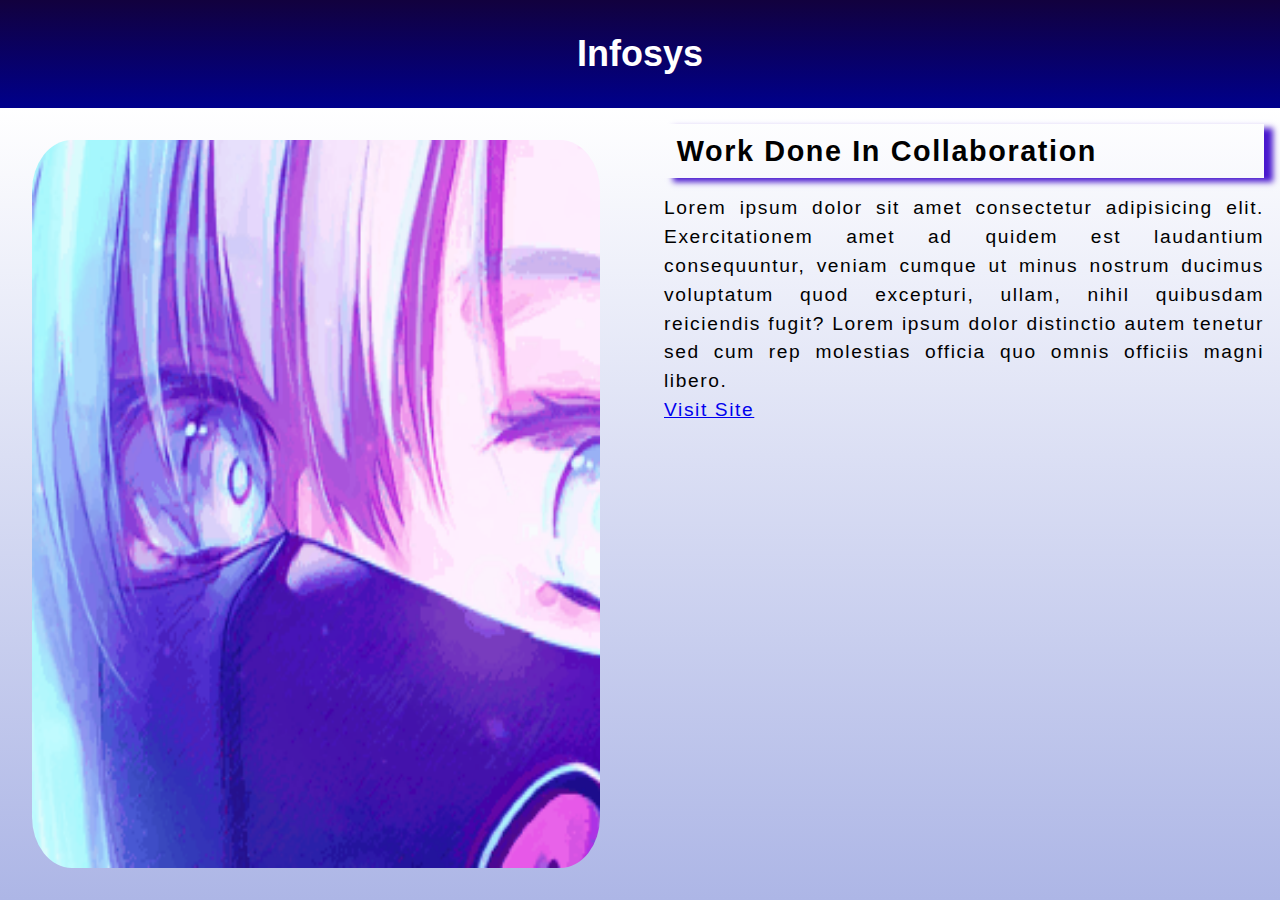
<file: Infosys/Infosys.html>
<!DOCTYPE html>
<html lang="en">
<head>
    <meta charset="UTF-8">
    <meta name="viewport" content="width=device-width, initial-scale=1.0">
    <title>Responsive Page</title>
    <link rel="stylesheet" href="./Infosys.css">
</head>
<body>
    <header>
        <h1>Infosys</h1>
    </header>

    <div class="main">
        <div class="imag">
            <img src="../221982.gif" alt="Example Image">
        </div>
        <div class="cont">
            <h2>Work Done In Collaboration</h2> 
            <p>Lorem ipsum dolor sit amet consectetur adipisicing elit. Exercitationem amet ad quidem 
                est laudantium  consequuntur, veniam cumque ut
                  minus nostrum ducimus voluptatum quod excepturi, ullam, nihil quibusdam reiciendis fugit?
                Lorem ipsum dolor distinctio autem tenetur sed cum rep molestias officia quo omnis officiis magni libero.</p> 
                  <a href="#">Visit Site</a>
        </div>
    </div>
</body>
</html>
</file>
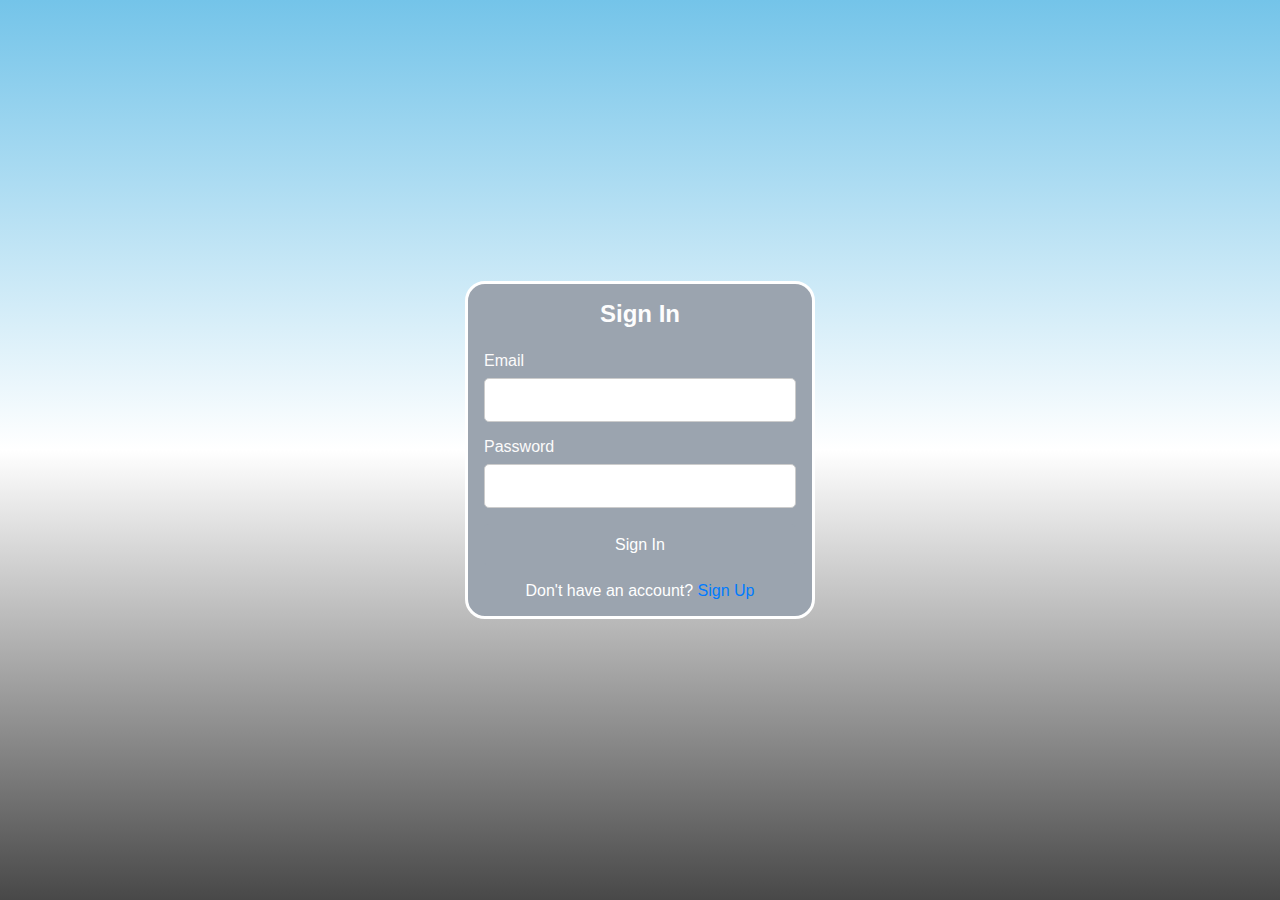
<file: signin/signin.html>
<!DOCTYPE html>
<html lang="en">
<head>
    <meta charset="UTF-8">
    <meta name="viewport" content="width=device-width, initial-scale=1.0">
    <title>Sign In Form</title>
    <link rel="stylesheet" href="signin.css">
</head>
<body>

<div class="signincontainer">
    <h2>Sign In</h2>
    <form >
        <div class="item">
            <label for="email">Email</label>
            <input type="email" id="email" name="email" required>
        </div>

        <div class="item">
            <label for="password">Password</label>
            <input type="password" id="password" name="password" required>
        </div>

        <button type="submit" class="submit-btn">Sign In</button>

        <p class="signup-link">
            Don't have an account? <a href="../Signup/signup.html">Sign Up</a>
        </p>
    </form>
</div>

</body>
</html>
</file>
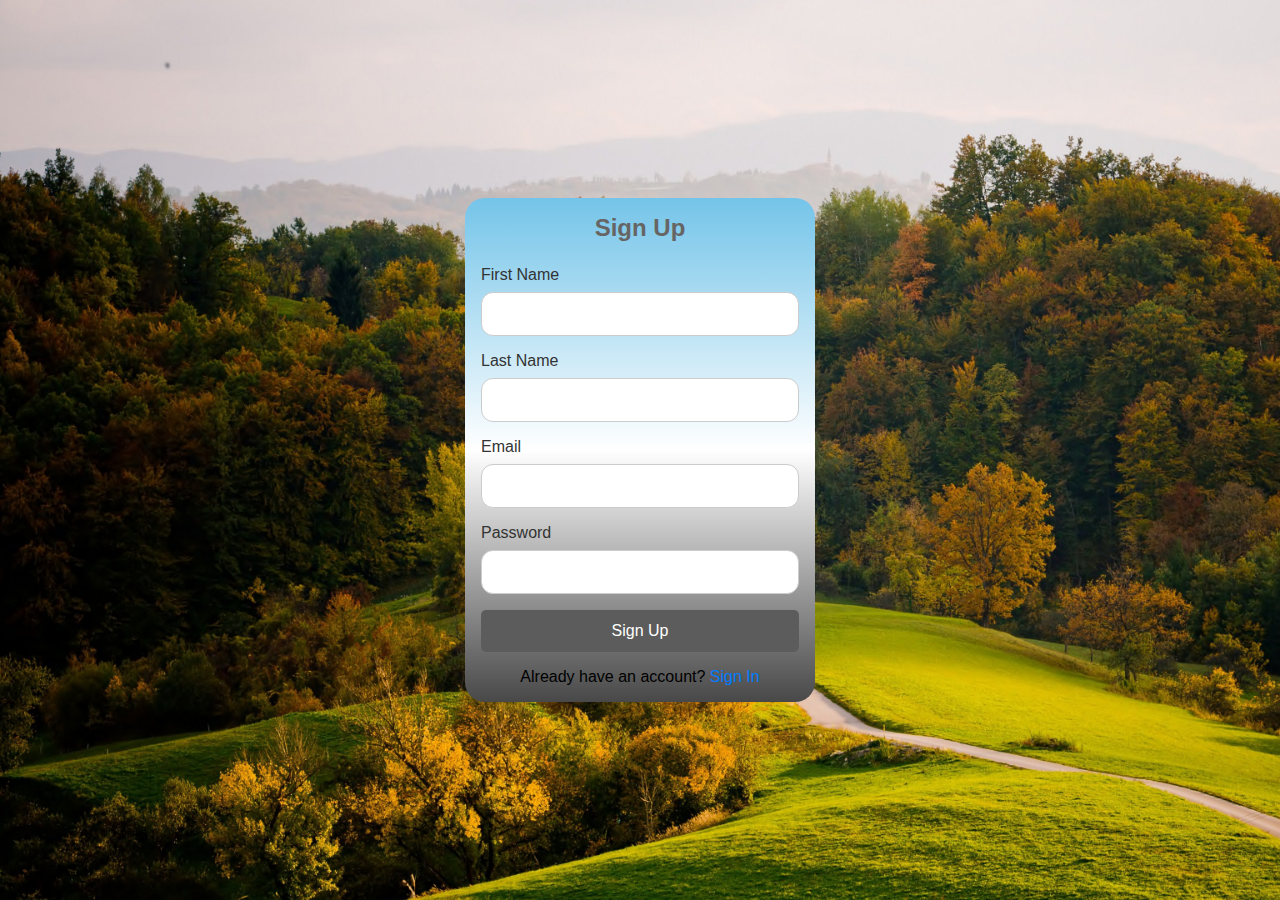
<file: Signup/signup.html>
<!DOCTYPE html>
<html lang="en">
<head>
    <meta charset="UTF-8">
    <meta name="viewport" content="width=device-width, initial-scale=1.0">
    <title>Sign Up Form</title>
    <link rel="stylesheet" href="signup.css">
</head>
<body>

<div class="signupcontainer">
    <h2>Sign Up</h2>
    <form >
        <div class="item">
            <label for="first-name">First Name</label>
            <input type="text" id="first-name" name="first-name" required>
        </div>

        <div class="item">
            <label >Last Name</label>
            <input type="text" id="last-name" name="last-name" required>
        </div>

        <div class="item">
            <label for="email">Email</label>
            <input type="email" id="email" name="email" required>
        </div>

        <div class="item">
            <label for="password">Password</label>
            <input type="password" id="password" name="password" required>
        </div>

        <button type="submit" class="submit-btn">Sign Up</button>

        <p class="signin-link">
            Already have an account? <a href="../signin/signin.html">Sign In</a>
        </p>
    </form>
</div>

</body>
</html>
</file>
<file: signin/signin.css>
* {
    margin: 0;
    padding: 0;
    box-sizing: border-box;
}

body {
    font-family: Arial, sans-serif;
    background-image: linear-gradient(rgb(116, 196, 233), white, rgb(72, 72, 72));
    display: flex;
    justify-content: center;
    align-items: center;
    height: 100vh;
}

.signincontainer {
    background-color: #b2b8bc;
    padding: 1rem;
    border: solid;
    border-color: white;
    border-radius: 20px;
    background-color: #9ba4af;
    background-size: cover;
    width: 100%;
    max-width: 350px;
}

h2 {
    text-align: center;
    margin-bottom: 1.5rem;
    color: #fdfdfd;
}

.item {
    margin-bottom: 1rem;
}

label {
    display: block;
    margin-bottom: 0.5rem;
    color: #fcfbfb;
}

input {
    width: 100%;
    padding: 0.75rem;
    border: 1px solid #ccc;
    border-radius: 5px;
    font-size: 1rem;
    outline: none;
    transition: border-color 0.3s ease;
}

input:focus {
    border-color: #d1500f;
}

.submit-btn {
    width: 100%;
    padding: 0.75rem;
    border: none;
    background-color: #9ba4af;
    color: white;
    font-size: 1rem;
    border-radius: 5px;
    cursor: pointer;
    transition: background-color 0.3s ease;
}

.submit-btn:hover {
    background-color: #131313;
}

.signup-link {
    text-align: center;
    margin-top: 1rem;
    color: white;
}

.signup-link a {
    color: #007bff;
    text-decoration: none;
}

.signup-link a:hover {
    text-decoration: underline;
}
</file>
<file: Signup/signup.css>
* {
    margin: 0;
    padding: 0;
    box-sizing: border-box;
}

body {
    font-family: Arial, sans-serif;
    background-image:url(../scene.jpg);
    background-size: cover;
    display: flex;
    justify-content: center;
    align-items: center;
    height: 100vh;
}

.signupcontainer {
    background-image: linear-gradient(rgb(116, 196, 233), white, rgb(72, 72, 72));
    padding: 1rem;
    border-radius: 20px;
    border:none ;
    width: 100%;
    max-width: 350px;
    box-shadow: #007bff;
}

h2 {
    text-align: center;
    margin-bottom: 1.5rem;
    color: #666564 ;
}

.item {
    margin-bottom: 1rem;
}

label {
    display: block;
    margin-bottom: 0.5rem;
    color: #333;
}

input {
    width: 100%;
    padding: 0.75rem;
    border: 1px solid #ccc;
    border-radius: 12px;
    font-size: 1rem;
    outline: none;
    transition: border-color 0.3s ease;
}

input:focus {
    border-color: #494949;
}

.submit-btn {
    width: 100%;
    padding: 0.75rem;
    border: none;
    background-color: #5c5c5c;
    color: white;
    font-size: 1rem;
    border-radius: 5px;
    cursor: pointer;
    transition: background-color 0.3s ease;
}

.submit-btn:hover {
    background-color: #31302f ;
}

.signin-link {
    text-align: center;
    margin-top: 1rem;
}

.signin-link a {
    color: #007bff;
    text-decoration: none;
}

.signin-link a:hover {
    text-decoration: underline;
}
</file>
<file: Infosys/Infosys.css>
/* General Reset */
* {
  margin: 0;
  padding: 0;
  box-sizing: border-box;
  font-family: Arial, sans-serif;
}

body {
  height: 100vh;
}

/* Header Styling */
header {
  height: 12vh;
  background-image: linear-gradient(rgb(18, 1, 62), darkblue);
  display: flex;
  justify-content: center;
  align-items: center;
  font-size: large;
  padding: 2rem;
}

h1 {
  color: white;
}

/* Main Section Styling */
.main {
  background-image: linear-gradient(white, rgb(173, 182, 230));
  display: grid;
  width: 100%;
  height: 88vh;
  gap: 1rem;
  grid-template-columns: repeat(2, 1fr);
  grid-template-rows: auto;
}

.imag, .cont {
  height: 100%;
}

.imag {
  padding: 2rem;
  display: flex;
  justify-content: center;
  align-items: stretch;
}

img {
  border-radius: 7%;
  max-width: 100%;
  height: auto; /* Ensures the image scales proportionally */
}

.cont {
  padding: 1rem;
  text-align: justify;
  letter-spacing: 0.1rem;
  line-height: 1.8rem;
  font-family: Georgia, 'Times New Roman', Times, serif;
  font-size: 1.2rem;
}

/* H2 Styling */
h2 {
  box-shadow: 9px 4px 6px rgb(73, 24, 206);
  margin-bottom: 1rem;
  padding: 0.8rem;
}

/* Responsive Design */
@media (max-width: 768px) {
  .main {
      grid-template-columns: 1fr; /* Stacks elements vertically */
  }

  .cont {
      font-size: 1rem; /* Smaller text for smaller screens */
      padding: 0.8rem;
  }

  h2 {
      font-size: 1.2rem; /* Adjust heading size */
  }

  p {
      font-size: 0.9rem; /* Reduce paragraph size */
  }
}

@media (max-width: 480px) {
  header {
      font-size: medium;
      padding: 1rem;
  }

  h1 {
      font-size: 1.5rem;
  }

  h2 {
      font-size: 1rem;
      padding: 0.6rem;
  }

  .cont {
      font-size: 0.9rem;
      line-height: 1.5rem; /* Tighten line spacing */
  }

  img {
      max-width: 90%; /* Adjust image size for very small screens */
  }
}
</file>
